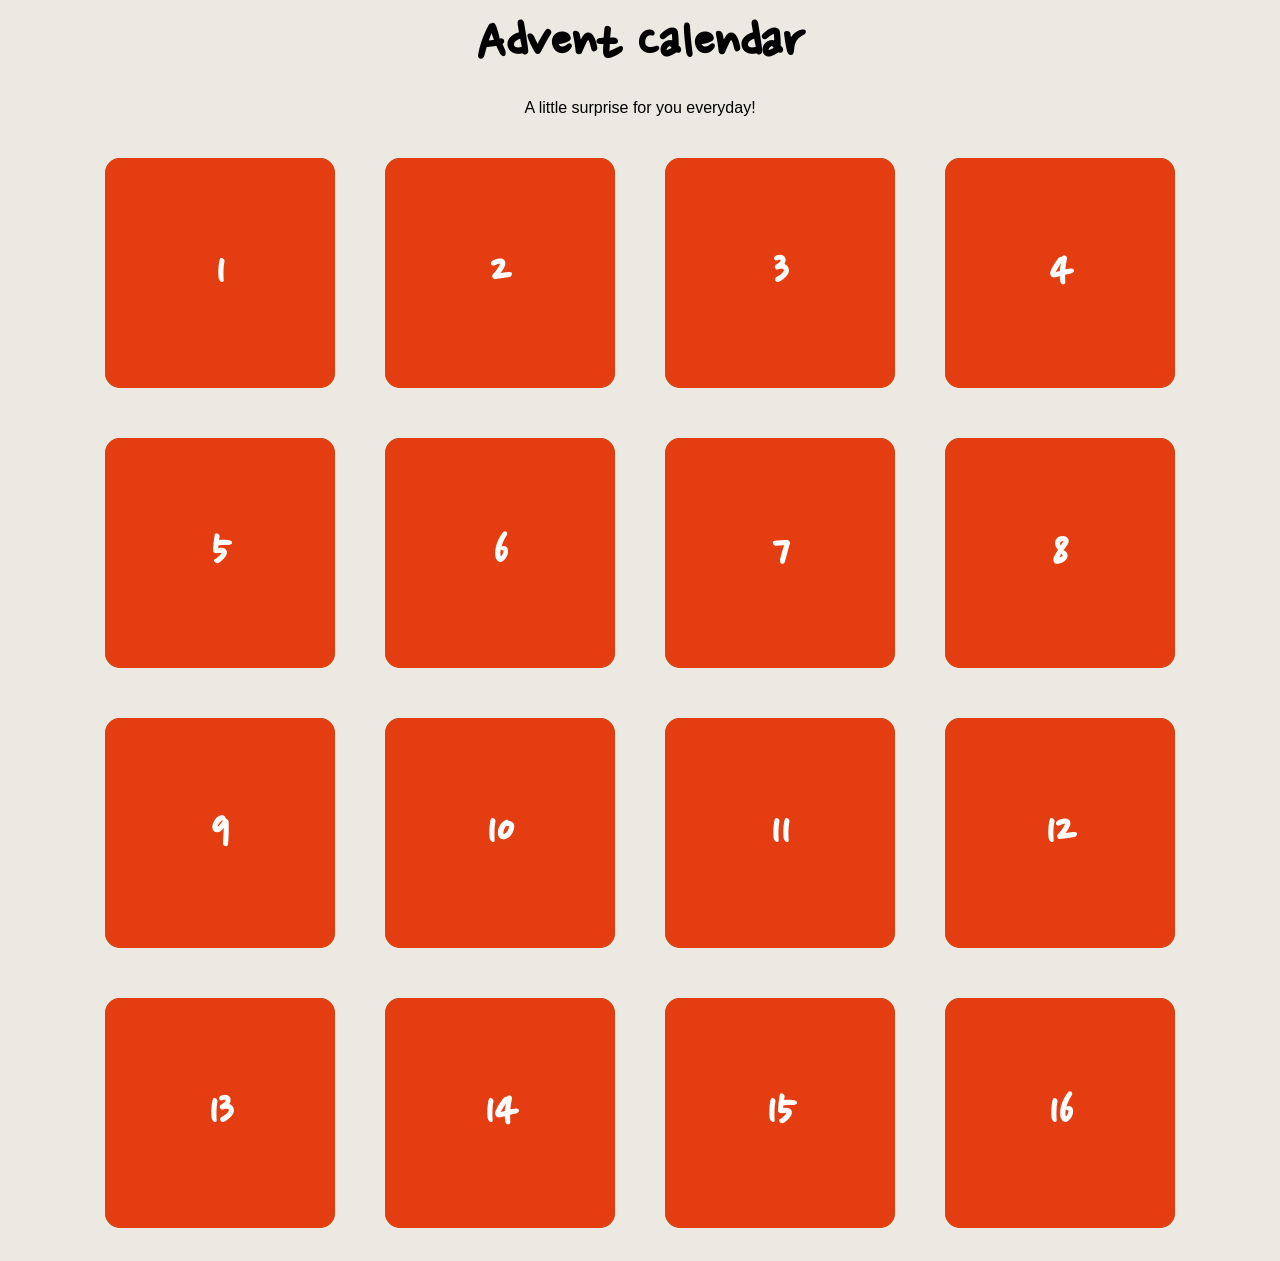
<file: index.html>
<!DOCTYPE html>
<html lang="en">
	<head>
		<meta charset="utf-8">
		<meta name="viewport" content="width=device-width">
		<title>Advent Calendar</title>
		<link rel="icon" type="image/x-icon" href="">
		<link href="style.css" rel="stylesheet">
		<script src="script.js" defer></script>
		<link rel="preconnect" href="https://fonts.googleapis.com">
		<link rel="preconnect" href="https://fonts.gstatic.com" crossorigin>
		<link href="https://fonts.googleapis.com/css2?family=Nanum+Pen+Script&display=swap" rel="stylesheet">
	</head>
	<body>
		<header>
			<a style="color: black" href="#"><h1>Advent Calendar</h1></a>
			<p>A little surprise for you everyday!</p>
		</header>
		<main>
			<section>
				<p>hey baby, i miss you so much already, have lots of fun in china & japan!! don't have too much fun and forget about me tho :( i hope you enjoy your gifts!</p>
				<div class="box">
					<p>1</p>
				</div>
			</section>
			<section>
				<p>merry christmas babu!! <a href="https://drive.google.com/file/d/1RfFBgCBn8pShc4gJ0zHcR2IGfHDcfcOe/view?usp=drive_link" target="blank_">open for more...</a></p>
				<div class="box">
					<p>2</p>
				</div>
			</section>
			<section>
				<p>here's a playlist for you to listen to when you miss me &lt;3 (click!)</p>
				<a href="https://open.spotify.com/playlist/5nGoUjicrQeKUDYBrpoiVy?si=f7724f77a53541c6" target="blank_"><img id="disc" style="width:150px" src="assets/disc.png" alt="spinning vinyl"></a>
				<div class="box">
					<p>3</p>
				</div>
			</section>
			<section>
				<p>reminder: i love you!</p>
				<img id="musicNote" src="assets/music.jpg" alt="i want to B with you forever">
				<div class="box">
					<p>4</p>
				</div>
			</section>
			<section>
				<p>japan cheat sheet:</p>
				<ul>
					<li>arigato gozaimasu</li>
					<li>onegaishimasu</li>
					<li>sumimasen</li>
					<li>watashi wa kanojo o aishite iru</li>
				</ul>
				<div class="box">
					<p>5</p>
				</div>
			</section>
			<section>
				<p>click for kisses!</p>
				<img id="kissImage" src="assets/kiss0.png" alt="boy with kisses">
				<div class="box">
					<p>6</p>
				</div>
			</section>
			<section>
				<p>another movie list for you to watch on the plane (or whenever):</p>
				<ul>
					<li>all of us are dead</li>
					<li>bloodhounds</li>
					<li>tick, tick... boom!</li>
				</ul>
				<div class="box">
					<p>7</p>
				</div>
			</section>
			<section>
				<p>us when? :(</p>
				<img src="assets/ptb.png" alt="photobooth picture">
				<div class="box">
					<p>8</p>
				</div>
			</section>
			<section>
				<p>math problem of the day: (hint: HPNY)</p>
				<span class="highlight"><p>w - ln|ap<sup>2</sup>H + e<sup>ar</sup>| = ln|y| - lnN</p></span>
				<div class="box">
					<p>9</p>
				</div>
			</section>
			<section>
				<p>i miss you baby</p>
				<img src="assets/clock.png" alt="i miss you clock">
				<div class="box">
					<p>10</p>
				</div>
			</section>
			<section>
				<p>use whenever hehe</p>
				<img id="coupon" style="width:180px" src="assets/coupon.png" alt="unlimited kisses coupon">
				<div class="box">
					<p>11</p>
				</div>
			</section>
			<section>
				<p>for when you're bored</p>
				<img style="width:110px" src="assets/word-search.jpg" alt="love word search">
				<div class="box">
					<p>12</p>
				</div>
			</section>
			<section>
				<p id="lovePara" >do you love me?</p>
				<ul>
					<li>
						<input type="radio" name="love" id="yes" value="yes">
						<label for="yes">yes</label>
					</li>
					<li>
						<input type="radio" name="love" id="no" value="no">
						<label for="no">no</label>
					</li>
				</ul>
				<div class="box">
					<p>13</p>
				</div>
			</section>
			<section>
				<p>click for a hug!</p>
				<img id="hug" src="assets/hug.png" alt="couple hugging">
				<div class="box">
					<p>14</p>
				</div>
			</section>
			<section>
				<p>ling ling ling! pick up the phone! (keep sound on)</p>
				<img id="phone" src="assets/phone.png" alt="a ringing phone">
				<div class="box">
					<p>15</p>
				</div>
			</section>
			<section>
				<p>a message for you:</p>
				<a href="letter.html">click!</a>
				<div class="box">
					<p>16</p>
				</div>
			</section>
		</main>
		<footer>
		</footer>
	</body>
</html>
</file>
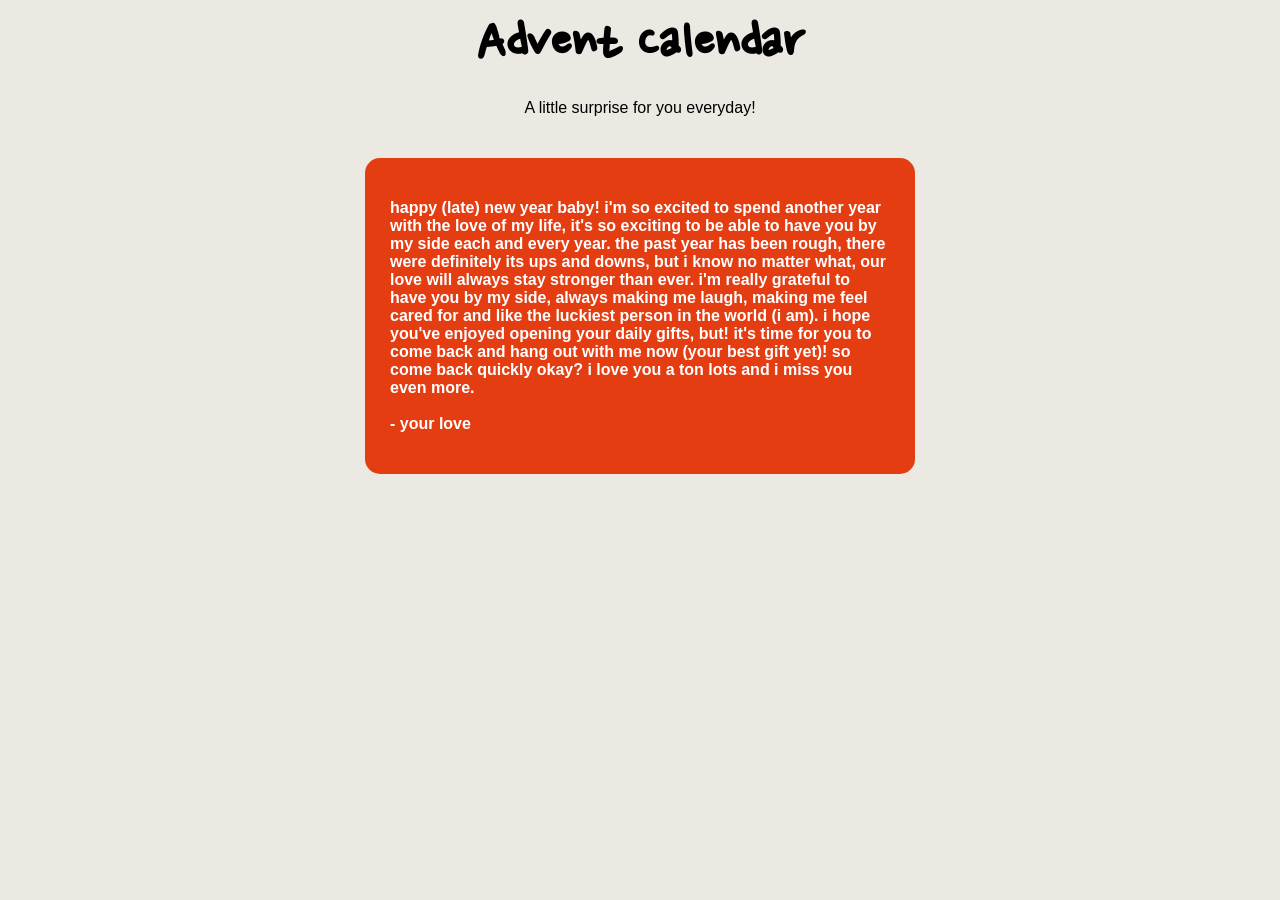
<file: letter.html>
<!DOCTYPE html>
<html lang="en">
	<head>
		<meta charset="utf-8">
		<meta name="viewport" content="width=device-width">
		<title>Advent Calendar</title>
		<link rel="icon" type="image/x-icon" href="">
		<link href="style.css" rel="stylesheet">
		<link rel="preconnect" href="https://fonts.googleapis.com">
		<link rel="preconnect" href="https://fonts.gstatic.com" crossorigin>
		<link href="https://fonts.googleapis.com/css2?family=Nanum+Pen+Script&display=swap" rel="stylesheet">
		<style>
			main{
				display: flex;
				align-items: center;
				justify-content: center;
				width: 500px;
				background-color: #e43d12;
				font-weight: bold;
				color: white;
				border-radius: 15px;
				padding: 25px;
				margin: 25px;
			}
			@media(max-width: 599px){
				main{
					width: 70%;
				}
			}
		</style>
	</head>
	<body>
		<header>
			<a style="color: black" href="index.html"><h1>Advent Calendar</h1></a>
			<p>A little surprise for you everyday!</p>
		</header>
		<main>
			<p>happy (late) new year baby! i'm so excited to spend another year with the love of my life, it's so exciting to be able to have you by my side each and every year. the past year has been rough, there were definitely its ups and downs, but i know no matter what, our love will always stay stronger than ever. i'm really grateful to have you by my side, always making me laugh, making me feel cared for and like the luckiest person in the world (i am). i hope you've enjoyed opening your daily gifts, but! it's time for you to come back and hang out with me now (your best gift yet)! so come back quickly okay? i love you a ton lots and i miss you even more.<br><br>- your love</p>
		</main>
	</body>
</html>
</file>
<file: style.css>
body{
	background-color: #ebe9e1;
	flex-direction: column;
}
body, section, .box{
	display: flex;
	align-items: center;
	justify-content: center;
}
header{
	text-align: center;
}
header h1{
	font-size: 60px;
	margin:0;
}
main{
	display: grid;
	grid-template-columns: repeat(4, 1fr);
	grid-template-rows: repeat(4, 1fr);
}
section, .box{
	font-weight: bold;
	color: white;
	border-radius: 15px;
	width: 180px;
	height: 180px;
	padding: 25px;
	margin: 25px;
}
p, section{
	font-family: Arial, Helvetica, sans-serif;
}
section{
	font-size: 15px;
	background-color: #6a994e;
	position: relative;
	flex-direction: column;
}
header h1, .box p{
	font-family: "Nanum Pen Script", cursive;
	font-style: normal;
}
.box{
	background-color: #e43d12;
	position: absolute;
	font-size: 50px;
	transition: all 0.2s ease;
}
.box:hover, #kissImage:hover, #phone:hover, summary:hover, #musicNote:hover, #hug:hover{
	cursor: pointer;
}
.box:hover{
	background-color: #780000;
}
#kissImage:hover, #coupon:hover, #hug:hover{
	transform: scale(1.05);
}
ul{
	margin: 0;
	padding: 0;
}
.fade{
	opacity: 0;
}
.hidden{
	display: none;
}
.ringing{
	transform: rotate(5deg);
}
.spinning{
	transform: rotate(180deg);
}
span.highlight{
	padding: 0 20px;
	border-radius: 5px;
	background-color: white;
	color: #e43d12;
}
a{
	color: #ebe9e1;
	text-decoration: none;
	transition: all 0.2s ease;
	display: inline-block;
}
a:hover{
	transform: scaleX(1.05);
}
img{
	width: 150px;
}
#musicNote{
	border-radius: 5px;
}
ul{
	list-style: none;
}
li, input{
	margin: 0;
}
@media(max-width:1100px){
	main{
		display: flex;
		flex-wrap: wrap;
		justify-content: center;
	}
}
</file>
